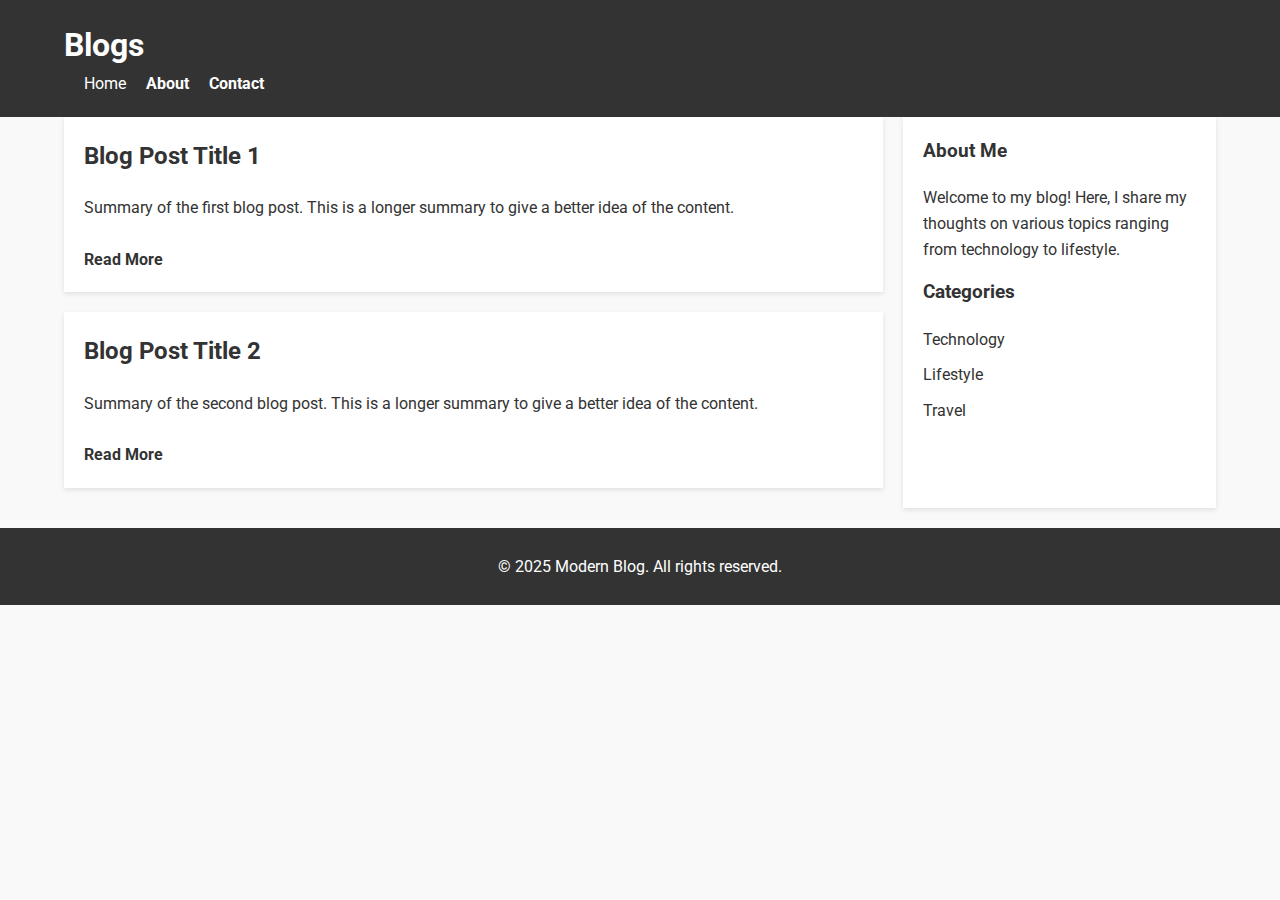
<file: index.html>
<!DOCTYPE html>
<html lang="en">
<head>
    <meta charset="UTF-8">
    <meta name="viewport" content="width=device-width, initial-scale=1.0">
    <title>Blog - Home</title>
    <link rel="stylesheet" href="styles.css">
    <link href="https://fonts.googleapis.com/css2?family=Roboto:wght@400;700&display=swap" rel="stylesheet">
</head>
<body>
    <header>
        <div class="container">
            <h1>Blogs</h1>
            <nav>
                <button id="menu-toggle">☰</button>
                <ul id="nav-menu">
                    <li>Home</li>
                    <li><a href="about.html">About</a></li>
                    <li><a href="contact.html">Contact</a></li>
                </ul>
            </nav>
        </div>
    </header>

    <main class="container">
        <section id="blog-posts">
            <article>
                
                <h2>Blog Post Title 1</h2>
                <p>Summary of the first blog post. This is a longer summary to give a better idea of the content.</p>
                <a href="#" class="read-more">Read More</a>
            </article>
            <article>
                
                <h2>Blog Post Title 2</h2>
                <p>Summary of the second blog post. This is a longer summary to give a better idea of the content.</p>
                <a href="#" class="read-more">Read More</a>
            </article>
        </section>

        <aside id="sidebar">
            <h3>About Me</h3>
            <p>Welcome to my blog! Here, I share my thoughts on various topics ranging from technology to lifestyle.</p>
            <h3>Categories</h3>
            <ul>
                <li><a href="#">Technology</a></li>
                <li><a href="#">Lifestyle</a></li>
                <li><a href="#">Travel</a></li>
            </ul>
        </aside>
    </main>

    <footer>
        <div class="container">
            <p>&copy; 2025 Modern Blog. All rights reserved.</p>
        </div>
    </footer>

    <script src="script.js"></script>
</body>
</html>
</file>
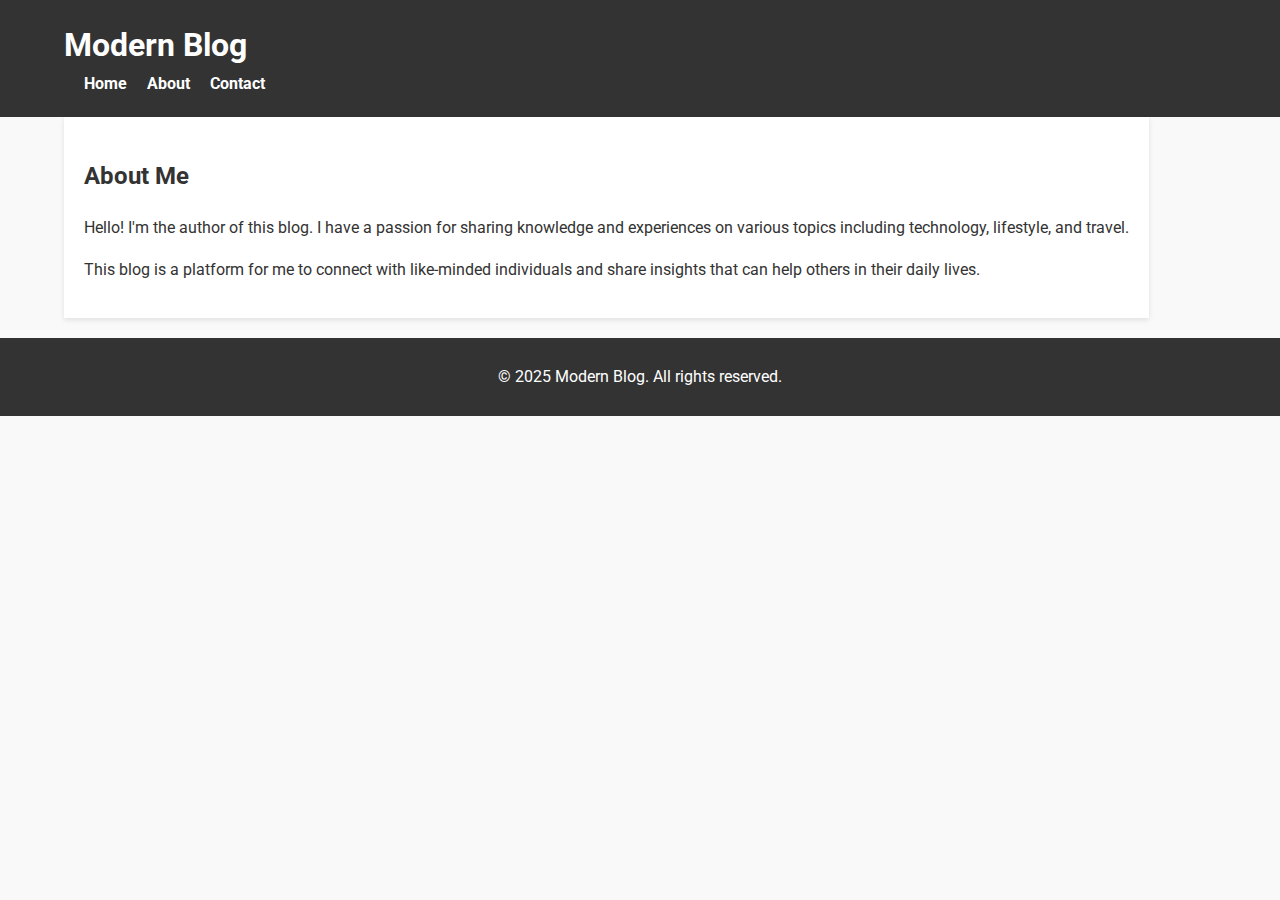
<file: about.html>
<!DOCTYPE html>
<html lang="en">
<head>
    <meta charset="UTF-8">
    <meta name="viewport" content="width=device-width, initial-scale=1.0">
    <title>Modern Blog - About</title>
    <link rel="stylesheet" href="styles.css">
    <link href="https://fonts.googleapis.com/css2?family=Roboto:wght@400;700&display=swap" rel="stylesheet">
</head>
<body>
    <header>
        <div class="container">
            <h1>Modern Blog</h1>
            <nav>
                <button id="menu-toggle">☰</button>
                <ul id="nav-menu">
                    <li><a href="index.html">Home</a></li>
                    <li><a href="about.html">About</a></li>
                    <li><a href="contact.html">Contact</a></li>
                </ul>
            </nav>
        </div>
    </header>

    <main class="container">
        <section id="about">
            <h2>About Me</h2>
            <p>Hello! I'm the author of this blog. I have a passion for sharing knowledge and experiences on various topics including technology, lifestyle, and travel.</p>
            <p>This blog is a platform for me to connect with like-minded individuals and share insights that can help others in their daily lives.</p>
        </section>
    </main>

    <footer>
        <div class="container">
            <p>&copy; 2025 Modern Blog. All rights reserved.</p>
        </div>
    </footer>

    <script src="script.js"></script>
</body>
</html>
</file>
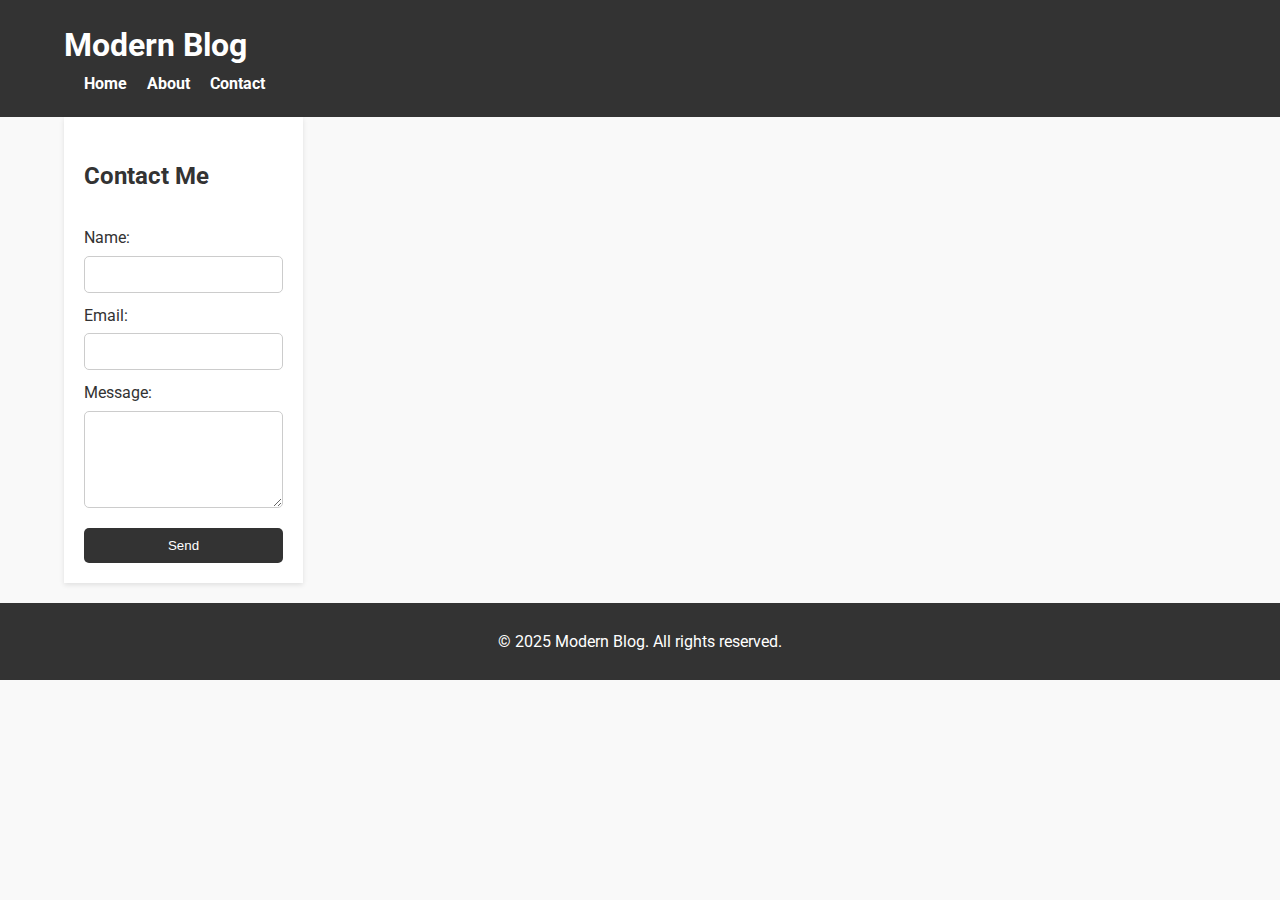
<file: contact.html>
<!DOCTYPE html>
<html lang="en">
<head>
    <meta charset="UTF-8">
    <meta name="viewport" content="width=device-width, initial-scale=1.0">
    <title>Modern Blog - Contact</title>
    <link rel="stylesheet" href="styles.css">
    <link href="https://fonts.googleapis.com/css2?family=Roboto:wght@400;700&display=swap" rel="stylesheet">
</head>
<body>
    <header>
        <div class="container">
            <h1>Modern Blog</h1>
            <nav>
                <button id="menu-toggle">☰</button>
                <ul id="nav-menu">
                    <li><a href="index.html">Home</a></li>
                    <li><a href="about.html">About</a></li>
                    <li><a href="contact.html">Contact</a></li>
                </ul>
            </nav>
        </div>
    </header>

    <main class="container">
        <section id="contact">
            <h2>Contact Me</h2>
            <form id="contact-form">
                <label for="name">Name:</label>
                <input type="text" id="name" name="name" required>

                <label for="email">Email:</label>
                <input type="email" id="email" name="email" required>

                <label for="message">Message:</label>
                <textarea id="message" name="message" rows="5" required></textarea>

                <button type="submit">Send</button>
            </form>
        </section>
    </main>

    <footer>
        <div class="container">
            <p>&copy; 2025 Modern Blog. All rights reserved.</p>
        </div>
    </footer>

    <script src="script.js"></script>
</body>
</html>
</file>
<file: styles.css>
body {
    font-family: 'Roboto', sans-serif;
    margin: 0;
    padding: 0;
    line-height: 1.6;
    color: #333;
    background-color: #f9f9f9;
}

.container {
    width: 90%;
    max-width: 1200px;
    margin: 0 auto;
}

header {
    background-color: #333;
    color: white;
    padding: 20px 0;
}

header h1 {
    margin: 0;
    font-size: 2rem;
}

nav {
    display: flex;
    justify-content: space-between;
    align-items: center;
}

nav ul {
    list-style: none;
    margin: 0;
    padding: 0;
    display: flex;
}

nav ul li {
    margin-left: 20px;
}

nav ul li a {
    color: white;
    text-decoration: none;
    font-weight: bold;
}

#menu-toggle {
    display: none;
    background: none;
    border: none;
    color: white;
    font-size: 24px;
    cursor: pointer;
}

main {
    display: flex;
    margin: 20px 0;
}

#blog-posts {
    flex: 3;
}

#blog-posts article {
    background: white;
    margin-bottom: 20px;
    padding: 20px;
    box-shadow: 0 2px 5px rgba(0,0,0,0.1);
    transition: transform 0.3s ease;
}

#blog-posts article:hover {
    transform: translateY(-5px);
}

#blog-posts img {
    max-width: 100%;
    height: auto;
}

#blog-posts h2 {
    margin-top: 0;
}

#blog-posts .read-more {
    display: inline-block;
    margin-top: 10px;
    color: #333;
    text-decoration: none;
    font-weight: bold;
}

#blog-posts .read-more:hover {
    text-decoration: underline;
}

#sidebar {
    flex: 1;
    margin-left: 20px;
    padding: 20px;
    background: white;
    box-shadow: 0 2px 5px rgba(0,0,0,0.1);
}

#sidebar h3 {
    margin-top: 0;
}

#sidebar ul {
    list-style: none;
    padding: 0;
}

#sidebar ul li {
    margin-bottom: 10px;
}

#sidebar ul li a {
    color: #333;
    text-decoration: none;
}

#sidebar ul li a:hover {
    text-decoration: underline;
}

#about, #contact {
    background: white;
    padding: 20px;
    box-shadow: 0 2px 5px rgba(0,0,0,0.1);
}

#contact-form {
    display: flex;
    flex-direction: column;
}

#contact-form label {
    margin-top: 10px;
}

#contact-form input, #contact-form textarea {
    margin-top: 5px;
    padding: 10px;
    border: 1px solid #ccc;
    border-radius: 5px;
}

#contact-form button {
    margin-top: 20px;
    padding: 10px;
    background-color: #333;
    color: white;
    border: none;
    border-radius: 5px;
    cursor: pointer;
}

#contact-form button:hover {
    background-color: #555;
}

footer {
    background-color: #333;
    color: white;
    text-align: center;
    padding: 10px 0;
    margin-top: 20px;
}

@media (max-width: 768px) {
    #menu-toggle {
        display: block;
    }

    nav ul {
        display: none;
        flex-direction: column;
        width: 100%;
        background-color: #444;
        padding: 10px 0;
    }

    nav ul li {
        margin: 10px 0;
    }

    main {
        flex-direction: column;
    }

    #sidebar {
        margin-left: 0;
        margin-top: 20px;
    }
}
</file>
